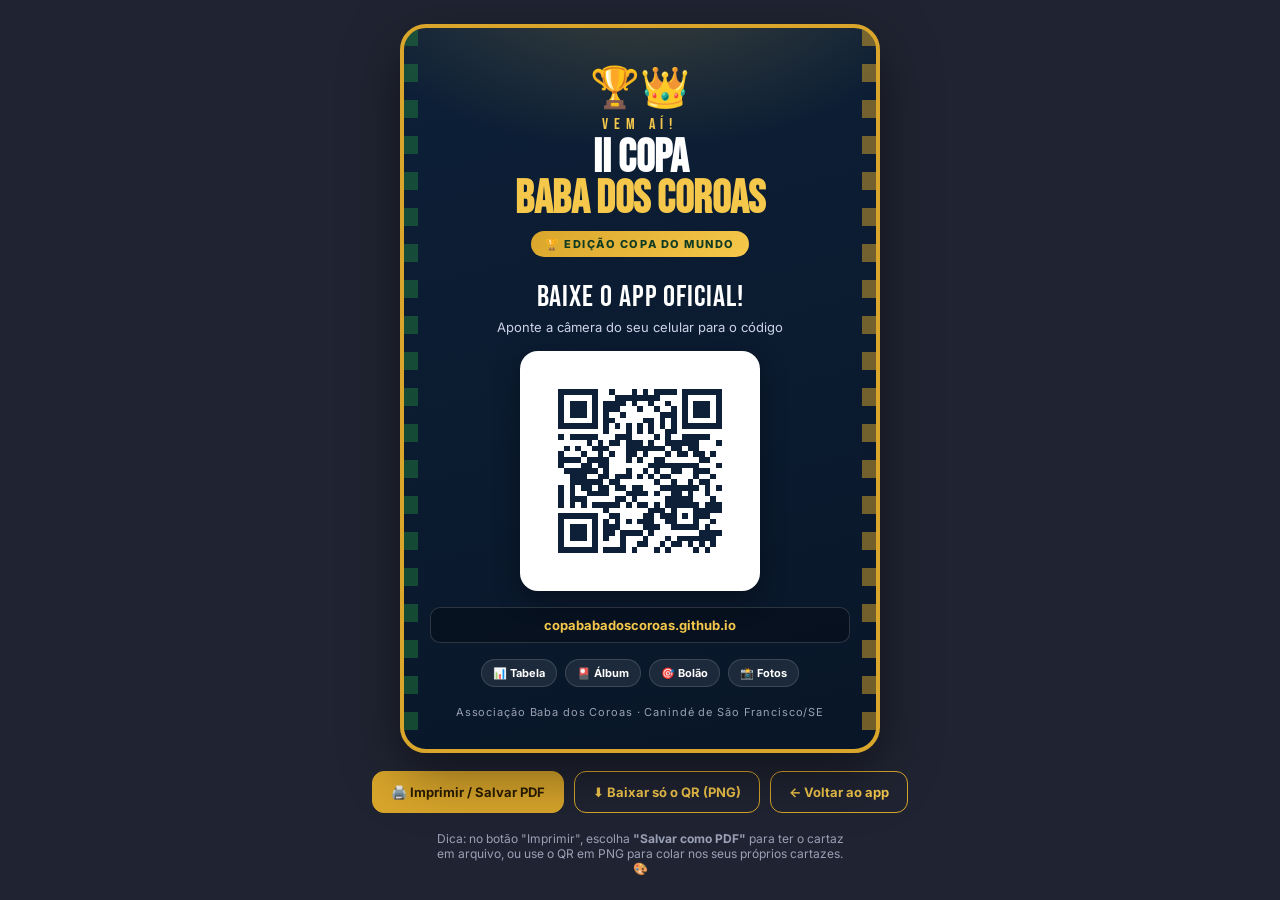
<file: divulgacao.html>
<!DOCTYPE html>
<html lang="pt-BR">
<head>
  <meta charset="UTF-8">
  <meta name="viewport" content="width=device-width, initial-scale=1.0">
  <title>Divulgação — II Copa Baba dos Coroas</title>
  <link rel="preconnect" href="https://fonts.googleapis.com">
  <link rel="preconnect" href="https://fonts.gstatic.com" crossorigin>
  <link href="https://fonts.googleapis.com/css2?family=Bebas+Neue&family=Inter:wght@400;600;700;800&display=swap" rel="stylesheet">
  <style>
    :root {
      --ouro: #d9a62b; --ouro-claro: #f5c84c; --marinho: #0d2038;
      --marinho2: #091628; --verde: #1f7a3d;
    }
    * { margin: 0; padding: 0; box-sizing: border-box; }
    body {
      font-family: 'Inter', system-ui, sans-serif;
      background: #202432;
      display: flex; flex-direction: column; align-items: center;
      padding: 24px 16px; gap: 18px; min-height: 100vh;
    }
    .cartaz {
      width: 100%; max-width: 480px;
      background:
        radial-gradient(500px 300px at 50% -10%, rgba(245,200,76,0.22), transparent 65%),
        linear-gradient(165deg, var(--marinho), var(--marinho2));
      border: 4px solid var(--ouro);
      border-radius: 26px;
      padding: 34px 26px 30px;
      text-align: center;
      color: #fff;
      box-shadow: 0 20px 60px rgba(0,0,0,0.45);
      position: relative;
      overflow: hidden;
    }
    .cartaz::before, .cartaz::after {
      content: ''; position: absolute; top: 0; height: 100%; width: 14px;
    }
    .cartaz::before { left: 0; background: repeating-linear-gradient(180deg, var(--verde) 0 18px, #fff0 18px 36px); opacity: .5; }
    .cartaz::after { right: 0; background: repeating-linear-gradient(180deg, var(--ouro) 0 18px, #fff0 18px 36px); opacity: .5; }
    .coroa { font-size: 40px; }
    .vem { font-family: 'Bebas Neue', sans-serif; color: var(--ouro-claro); letter-spacing: .35em; font-size: 16px; margin-top: 4px; }
    h1 { font-family: 'Bebas Neue', sans-serif; font-size: 46px; line-height: .9; margin: 4px 0 2px; }
    h1 .ouro { color: var(--ouro-claro); }
    .edicao {
      display: inline-block; margin-top: 8px; font-size: 11px; font-weight: 800;
      text-transform: uppercase; letter-spacing: .14em;
      background: linear-gradient(135deg, var(--ouro), var(--ouro-claro));
      color: #123c22; padding: 6px 14px; border-radius: 999px;
    }
    .chamada { font-family: 'Bebas Neue', sans-serif; font-size: 30px; margin: 22px 0 4px; letter-spacing: .03em; }
    .instru { font-size: 13px; color: #cdd3e6; margin-bottom: 16px; }
    .qr-card {
      background: #fff; border-radius: 18px; padding: 16px;
      width: 240px; height: 240px; margin: 0 auto;
      display: grid; place-items: center;
      box-shadow: 0 8px 26px rgba(0,0,0,.35);
    }
    .qr-card svg { width: 100%; height: 100%; }
    .link {
      margin-top: 16px; font-size: 13px; font-weight: 700; color: var(--ouro-claro);
      word-break: break-all; background: rgba(0,0,0,.28);
      border: 1px solid rgba(255,255,255,.15); border-radius: 10px; padding: 9px 12px;
    }
    .recursos { margin-top: 16px; display: flex; flex-wrap: wrap; gap: 8px; justify-content: center; }
    .recursos span {
      font-size: 11px; font-weight: 700; background: rgba(255,255,255,.08);
      border: 1px solid rgba(255,255,255,.14); border-radius: 999px; padding: 6px 11px;
    }
    .rodape-cartaz { margin-top: 18px; font-size: 11px; color: #9aa0b5; letter-spacing: .08em; }
    .btns { display: flex; gap: 10px; flex-wrap: wrap; justify-content: center; }
    .btns button, .btns a {
      font-family: inherit; font-size: 13px; font-weight: 700; cursor: pointer;
      border-radius: 12px; padding: 12px 18px; border: 1px solid var(--ouro);
      background: var(--ouro); color: #2b1d00; text-decoration: none;
    }
    .btns .secundario { background: transparent; color: var(--ouro-claro); }
    .dica { font-size: 12px; color: #9aa0b5; max-width: 420px; text-align: center; }
    @media print {
      body { background: #fff; padding: 0; }
      .btns, .dica { display: none; }
      .cartaz { border-color: var(--ouro); box-shadow: none; max-width: 100%; }
    }
  </style>
</head>
<body>
  <div class="cartaz" id="cartaz">
    <div class="coroa">🏆👑</div>
    <div class="vem">VEM AÍ!</div>
    <h1>II COPA<br><span class="ouro">BABA DOS COROAS</span></h1>
    <div class="edicao">🏆 Edição Copa do Mundo</div>

    <div class="chamada">Baixe o app oficial!</div>
    <div class="instru">Aponte a câmera do seu celular para o código</div>

    <div class="qr-card">
      <svg xmlns="http://www.w3.org/2000/svg" viewBox="0 0 37 37" shape-rendering="crispEdges">
        <path fill="#ffffff" d="M0 0h37v37H0z"/>
        <path stroke="#0d2038" d="M4 4.5h7m2 0h1m3 0h1m1 0h1m1 0h4m1 0h7M4 5.5h1m5 0h1m3 0h8m4 0h1m5 0h1M4 6.5h1m1 0h3m1 0h1m1 0h4m1 0h1m2 0h1m2 0h1m2 0h1m1 0h3m1 0h1M4 7.5h1m1 0h3m1 0h1m1 0h3m3 0h1m2 0h1m2 0h1m1 0h1m1 0h3m1 0h1M4 8.5h1m1 0h3m1 0h1m1 0h1m2 0h1m6 0h3m1 0h1m1 0h3m1 0h1M4 9.5h1m5 0h1m1 0h2m5 0h2m1 0h1m1 0h1m1 0h1m5 0h1M4 10.5h7m1 0h1m1 0h1m1 0h1m1 0h1m1 0h1m1 0h1m1 0h1m1 0h7M12 11.5h1m3 0h1m1 0h1m1 0h1m2 0h2M4 12.5h1m1 0h5m3 0h3m4 0h1m1 0h1m2 0h5M9 13.5h1m1 0h1m1 0h2m1 0h3m1 0h1m2 0h6m3 0h1M5 14.5h1m1 0h1m2 0h3m3 0h7m1 0h2m1 0h2M4 15.5h1m3 0h1m2 0h1m1 0h1m2 0h2m1 0h1m3 0h1m1 0h2m1 0h2m1 0h1M4 16.5h4m1 0h4m3 0h1m1 0h1m2 0h2m6 0h2M4 17.5h1m3 0h2m1 0h2m7 0h9m3 0h1M5 18.5h6m1 0h1m3 0h1m2 0h1m1 0h1m2 0h2m2 0h3M6 19.5h3m2 0h2m1 0h3m1 0h1m1 0h1m1 0h2m4 0h1m2 0h1M6 20.5h6m1 0h2m6 0h1m2 0h1m2 0h1m1 0h2M4 21.5h1m1 0h1m1 0h2m1 0h2m1 0h2m1 0h2m3 0h7m1 0h1m1 0h1M4 22.5h1m1 0h1m2 0h4m3 0h4m1 0h1m2 0h2m1 0h1m2 0h1M4 23.5h1m1 0h3m5 0h2m1 0h1m5 0h5m3 0h1M4 24.5h1m1 0h1m1 0h1m1 0h5m1 0h1m1 0h2m1 0h1m1 0h6m1 0h3M12 25.5h1m7 0h3m1 0h1m3 0h5M4 26.5h7m2 0h2m4 0h2m1 0h3m1 0h1m1 0h3M4 27.5h1m5 0h1m1 0h1m1 0h1m1 0h1m1 0h3m2 0h2m3 0h1m2 0h1M4 28.5h1m1 0h3m1 0h1m1 0h3m4 0h3m2 0h5m1 0h1M4 29.5h1m1 0h3m1 0h1m1 0h2m1 0h4m1 0h1m8 0h4M4 30.5h1m1 0h3m1 0h1m1 0h1m2 0h1m3 0h1m3 0h1m1 0h7M4 31.5h1m5 0h1m4 0h1m2 0h2m2 0h1m1 0h2m1 0h1m1 0h1m1 0h1M4 32.5h7m1 0h4m1 0h1m3 0h1m1 0h1m4 0h1m1 0h1"/>
      </svg>
    </div>

    <div class="link">copababadoscoroas.github.io</div>

    <div class="recursos">
      <span>📊 Tabela</span><span>🎴 Álbum</span><span>🎯 Bolão</span><span>📸 Fotos</span>
    </div>

    <div class="rodape-cartaz">Associação Baba dos Coroas · Canindé de São Francisco/SE</div>
  </div>

  <div class="btns">
    <button onclick="window.print()">🖨️ Imprimir / Salvar PDF</button>
    <a class="secundario" href="assets/qrcode-copa.png" download>⬇️ Baixar só o QR (PNG)</a>
    <a class="secundario" href="index.html">← Voltar ao app</a>
  </div>
  <p class="dica">Dica: no botão "Imprimir", escolha <b>"Salvar como PDF"</b> para ter o cartaz em arquivo, ou use o QR em PNG para colar nos seus próprios cartazes. 🎨</p>
</body>
</html>
</file>
